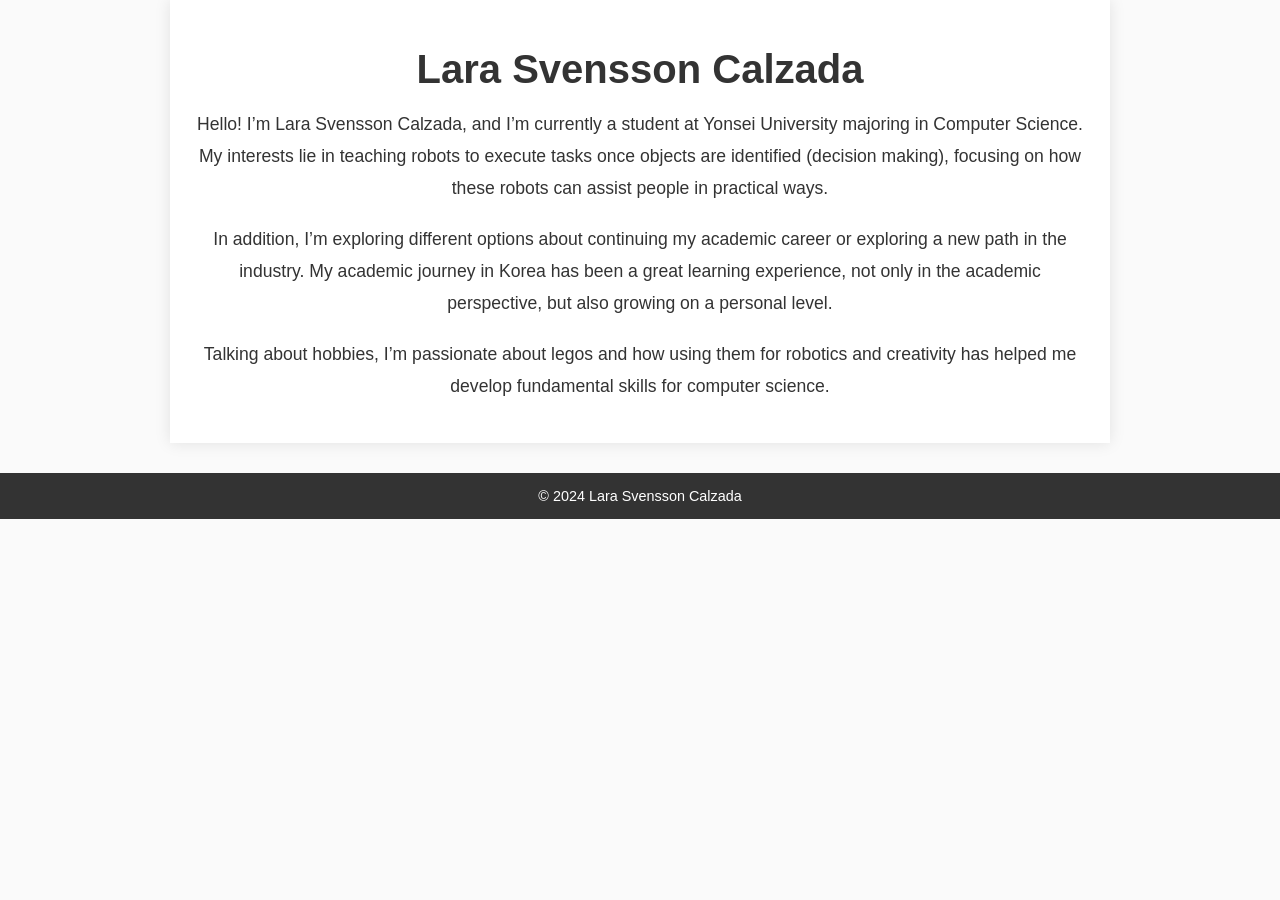
<file: lara-bio.html>
<!DOCTYPE html>
<html lang="en">
<head>
    <meta charset="UTF-8">
    <meta name="viewport" content="width=device-width, initial-scale=1.0">
    <title>Lara Svensson Calzada - Bio</title>
    <style>
        body {
            font-family: 'Arial', sans-serif;
            margin: 0;
            padding: 0;
            background-color: #fafafa;
            color: #333;
        }
        .container {
            width: 80%;
            margin: 0 auto;
            padding: 20px;
            background-color: white;
            box-shadow: 0 0 15px rgba(0, 0, 0, 0.1);
            max-width: 900px;
        }
        h1 {
            text-align: center;
            color: #333;
            font-size: 2.5em;
            margin-bottom: 10px;
        }
        p {
            line-height: 1.8;
            text-align: center;
            font-size: 1.1em;
            margin-bottom: 20px;
        }
        footer {
            text-align: center;
            padding: 15px;
            margin-top: 30px;
            background-color: #333;
            color: white;
            font-size: 0.9em;
        }
    </style>
</head>
<body>
    <div class="container">
        <h1>Lara Svensson Calzada</h1>
        <p>Hello! I’m Lara Svensson Calzada, and I’m currently a student at Yonsei University majoring in Computer Science. My interests lie in teaching robots to execute tasks once objects are identified (decision making), focusing on how these robots can assist people in practical ways.</p>
        <p>In addition, I’m exploring different options about continuing my academic career or exploring a new path in the industry. My academic journey in Korea has been a great learning experience, not only in the academic perspective, but also growing on a personal level.</p>
        <p>Talking about hobbies, I’m passionate about legos and how using them for robotics and creativity has helped me develop fundamental skills for computer science.</p>
    </div>

    <footer>
        &copy; 2024 Lara Svensson Calzada
    </footer>
</body>
</html>
</file>
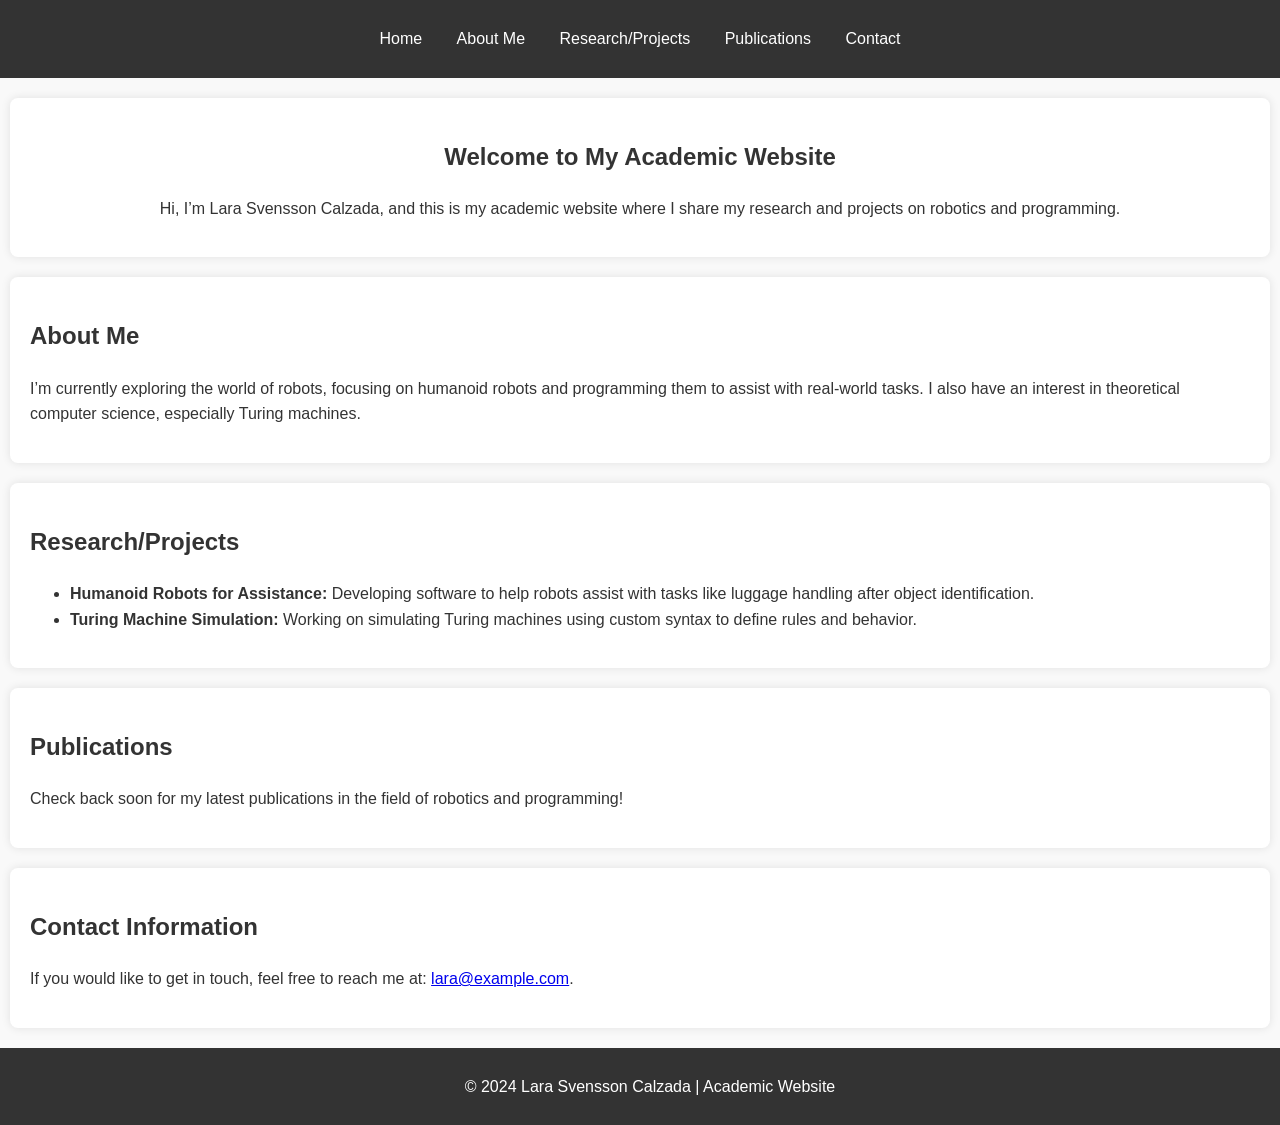
<file: main.html>
<!DOCTYPE html>
<html lang="en">
<head>
    <meta charset="UTF-8">
    <meta name="viewport" content="width=device-width, initial-scale=1.0">
    <title>Lara Svensson Calzada - Academic Website</title>
    <link rel="stylesheet" href="style.css">
</head>
<body>

    <!-- Navigation -->
    <header>
        <nav>
            <ul>
                <li><a href="#home">Home</a></li>
                <li><a href="#about">About Me</a></li>
                <li><a href="#projects">Research/Projects</a></li>
                <li><a href="#publications">Publications</a></li>
                <li><a href="#contact">Contact</a></li>
            </ul>
        </nav>
    </header>

    <!-- Home Section -->
    <section id="home">
        <h1>Welcome to My Academic Website</h1>
        <p>Hi, I’m Lara Svensson Calzada, and this is my academic website where I share my research and projects on robotics and programming.</p>
    </section>

    <!-- About Me Section -->
    <section id="about">
        <h2>About Me</h2>
        <p>I’m currently exploring the world of robots, focusing on humanoid robots and programming them to assist with real-world tasks. I also have an interest in theoretical computer science, especially Turing machines.</p>
    </section>

    <!-- Research/Projects Section -->
    <section id="projects">
        <h2>Research/Projects</h2>
        <ul>
            <li><strong>Humanoid Robots for Assistance:</strong> Developing software to help robots assist with tasks like luggage handling after object identification.</li>
            <li><strong>Turing Machine Simulation:</strong> Working on simulating Turing machines using custom syntax to define rules and behavior.</li>
        </ul>
    </section>

    <!-- Publications Section -->
    <section id="publications">
        <h2>Publications</h2>
        <p>Check back soon for my latest publications in the field of robotics and programming!</p>
    </section>

    <!-- Contact Section -->
    <section id="contact">
        <h2>Contact Information</h2>
        <p>If you would like to get in touch, feel free to reach me at: <a href="mailto:lara@example.com">lara@example.com</a>.</p>
    </section>

    <!-- Footer -->
    <footer>
        <p>&copy; 2024 Lara Svensson Calzada | Academic Website</p>
    </footer>

</body>
</html>
</file>
<file: style.css>
/* General Styles */
body {
    font-family: 'Arial', sans-serif;
    line-height: 1.6;
    margin: 0;
    padding: 0;
    background-color: #f9f9f9;
    color: #333;
}

header {
    background-color: #333;
    color: #fff;
    padding: 10px 0;
    text-align: center;
}

header nav ul {
    list-style: none;
    padding: 0;
}

header nav ul li {
    display: inline;
    margin: 0 15px;
}

header nav ul li a {
    color: #fff;
    text-decoration: none;
}

section {
    padding: 20px;
    margin: 20px 10px;
    background-color: #fff;
    border-radius: 8px;
    box-shadow: 0 0 10px rgba(0, 0, 0, 0.1);
}

h1, h2 {
    color: #333;
}

#home {
    text-align: center;
}

footer {
    text-align: center;
    padding: 10px;
    background-color: #333;
    color: #fff;
    position: relative;
    bottom: 0;
    width: 100%;
}
</file>
